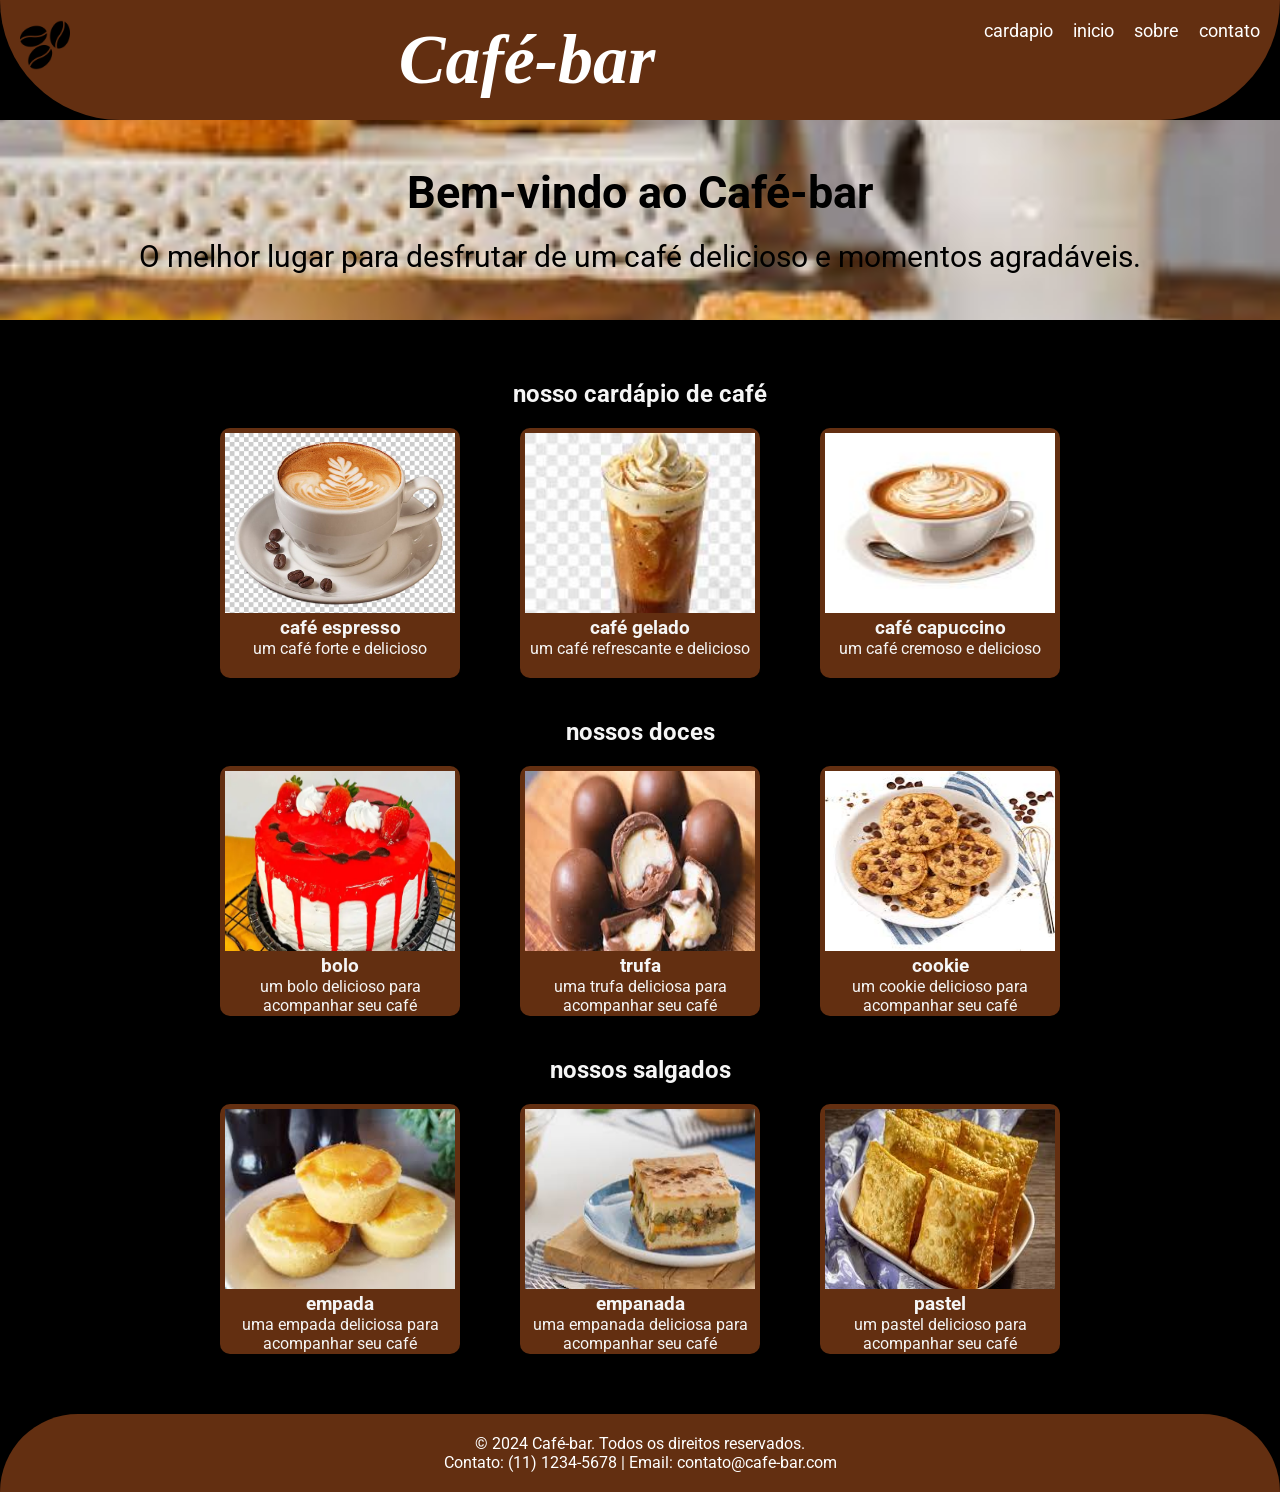
<file: index.html>
<!DOCTYPE html>
<html lang="pt-br">
<head>
    <meta charset="UTF-8">
    <meta name="viewport" content="width=device-width, initial-scale=1.0">
    <title>Café-bar</title>
    <link rel="stylesheet" href="./estilo/estilo.css">
</head>
<body>
    <header>
        <a href="index.html">
            <img src="./estilo/imagem/logo.png" alt="Logo do Café-bar" class="logo">
        </a>
       
        <h1>Café-bar</h1>
            <nav>
                <ul>
                    <li><a href="#cardapio">cardapio</a></li>
                    <li><a href="index.html">inicio</a></li>
                    <li><a href="sobre.html">sobre</a></li>
                    <li><a href="contato.html">contato</a></li>

                </ul>
            </nav>    
    </header>
    <section class="hero">
        <h2>Bem-vindo ao Café-bar</h2>
        <p>O melhor lugar para desfrutar de um café delicioso e momentos agradáveis.</p>
      
    </section>
    <main>
        <section id="cardapio">
            <h2>nosso cardápio de café</h2>
            <div class="cafes">
                <div class="café-espresso">
                    <img src="./estilo/imagem/cafe espresso.png" alt="cafe espresso" class="cafe-espresso">
                    <h3>café espresso</h3>
                    <p>um café forte e delicioso</p>
                </div>
                <div class="café-gelado">
                    <img src="./estilo/imagem/café gelado.png" alt="café gelado" class="cafe-gelado">
                    <h3>café gelado</h3>
                    <p>um café refrescante e delicioso</p>
                </div>
                <div class="café-capuccino">
                    <img src="./estilo/imagem/café capuccino.png" alt="café capuccino" class="cafe-capuccino">
                    <h3>café capuccino</h3>
                    <p>um café cremoso e delicioso</p>
                </div>
            </div>
        </section>
        <section class="doce">
            <h2>nossos doces</h2>
            
            
            <div class="doces">
                <div class="bolo">
                    <img src="./estilo/imagem/bolo.png" alt="bolo" class="doce-bolo">
                    <h3>bolo</h3>
                    <p>um bolo delicioso para acompanhar seu café</p>
                </div>
                <div class="trufa">
                    <img src="./estilo/imagem/trufa.png" alt="trufa" class="doce-trufa">
                    <h3>trufa</h3>
                    <p>uma trufa deliciosa para acompanhar seu café</p>
                </div>
                <div class="cookie">
                    <img src="./estilo/imagem/cookie.png" alt="cookie" class="doce-cookie">
                    <h3>cookie</h3>
                    <p>um cookie delicioso para acompanhar seu café</p>
                </div>
            </div>
        </section>
        <section class="salgado">
            <h2>nossos salgados</h2>
            <div class="salgados">
                <div class="empada">
                    <img src="./estilo/imagem/empada.png" alt="empada" class="salgado-empada"> 
                    <h3>empada</h3>
                    <p>uma empada deliciosa para acompanhar seu café</p>
                </div>
                <div class="empanada">
                    <img src="./estilo/imagem/empanada.png" alt="empanada" class="salgado-empanada">
                    <h3>empanada</h3>
                    <p>uma empanada deliciosa para acompanhar seu café</p>
                </div>
                <div class="pastel">
                    <img src="./estilo/imagem/pastel.png" alt="pastel" class="salgado-pastel">
                    <h3>pastel</h3>
                    <p>um pastel delicioso para acompanhar seu café</p>
                </div>
            </div>
        </section>
    </main>
    <footer>
        <p>&copy; 2024 Café-bar. Todos os direitos reservados.</p>
        <p>Contato: (11) 1234-5678 | Email: contato@cafe-bar.com</p>
    </footer>            
</body>
</html>
</file>
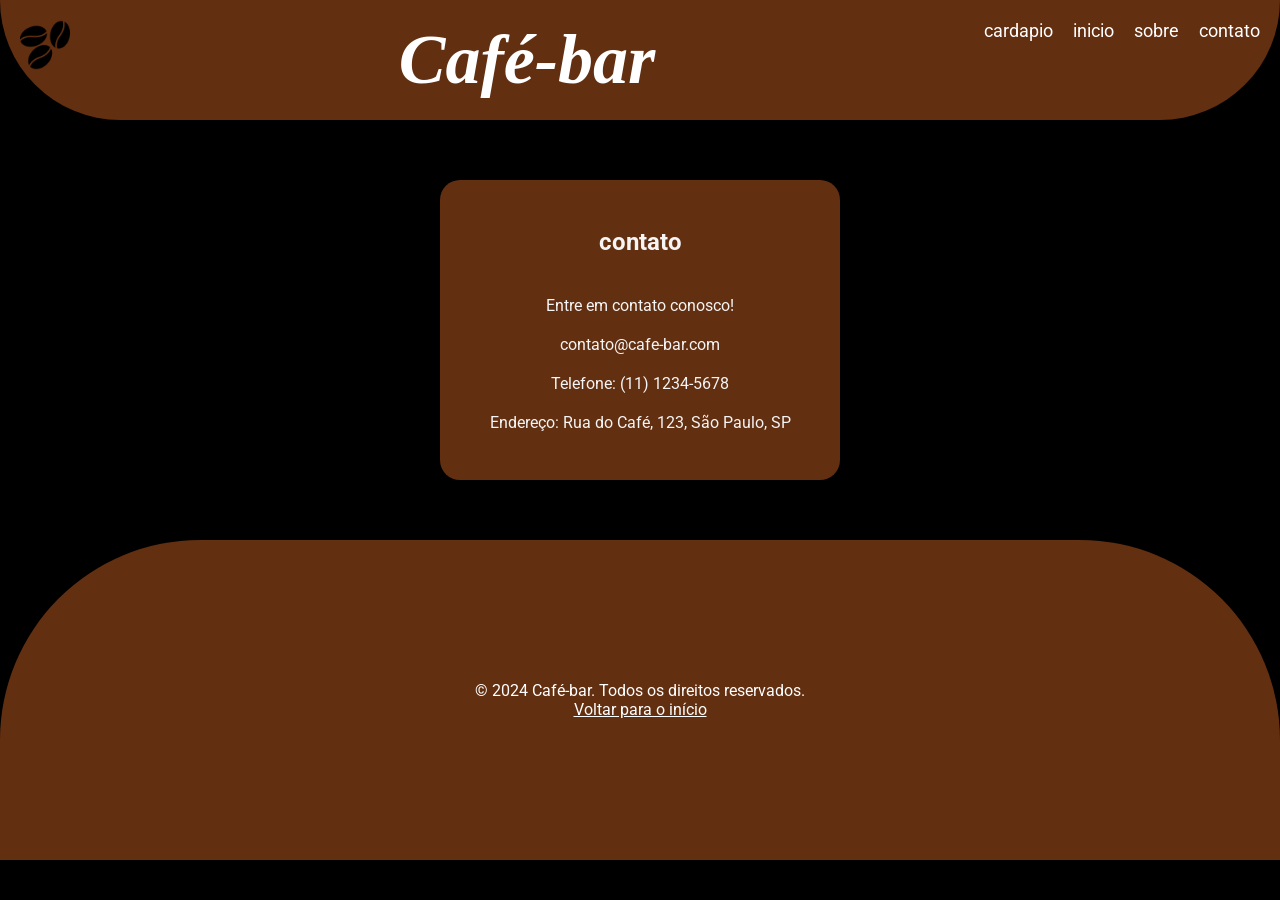
<file: contato.html>
<!DOCTYPE html>
<html lang="pt-br">
<head>
    <meta charset="UTF-8">
    <meta name="viewport" content="width=device-width, initial-scale=1.0">
    <title>contato</title>
    <link rel="stylesheet" href="./estilo/estilo.css">
</head>
<body>
    <header>
        <a href="index.html">
            <img src="./estilo/imagem/logo.png" alt="Logo do Café-bar" class="logo">
        </a>
       
        <h1>Café-bar</h1>
            <nav>
                <ul>
                    <li><a href="index.html#cardapio">cardapio</a></li>
                    <li><a href="index.html">inicio</a></li>
                    <li><a href="sobre.html">sobre</a></li>
                    <li><a href="contato.html">contato</a></li>

                </ul>
            </nav>    
    </header>
    <main>
        <section id="contato">
            <div class="contatos">
                <h2>contato</h2>
                <p>Entre em contato conosco!</p>
                <email>contato@cafe-bar.com</email>
                <p>Telefone: (11) 1234-5678</p>
                <p>Endereço: Rua do Café, 123, São Paulo, SP</p>
            </div>
        </section>
    </main>
    <footer class="contato">
        <p>&copy; 2024 Café-bar. Todos os direitos reservados.</p>
        <a href="index.html" class="a">Voltar para o início</a>
    </footer>
</body>
</html>
</file>
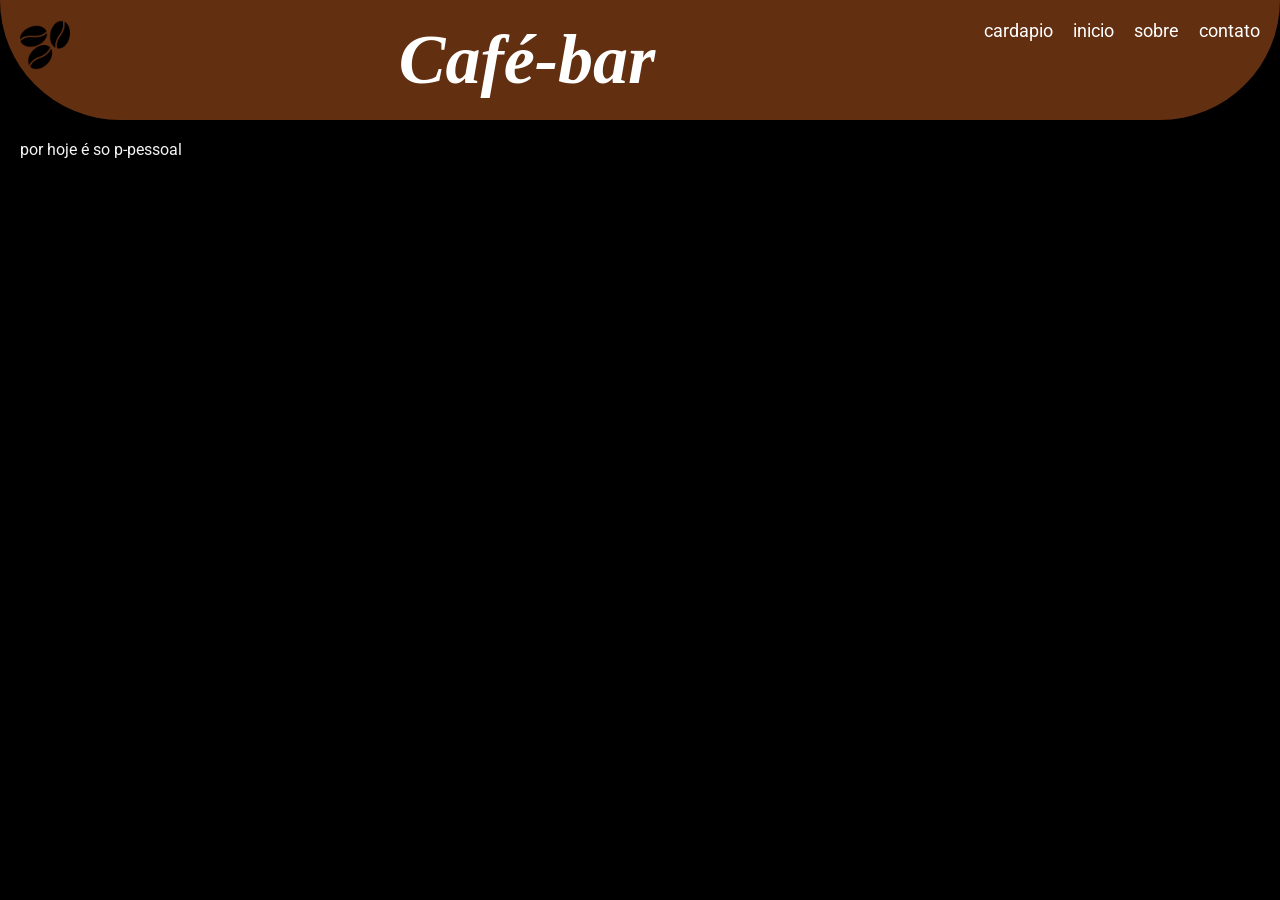
<file: sobre.html>
<!DOCTYPE html>
<html lang="en">
<head>
    <meta charset="UTF-8">
    <meta name="viewport" content="width=device-width, initial-scale=1.0">
    <title>Sobre</title>
    <link rel="stylesheet" href="./estilo/estilo.css">
</head>
<body>
    <header> 
        <a href="index.html">
            <img src="./estilo/imagem/logo.png" alt="Logo do Café-bar" class="logo">
        </a>
       
        <h1>Café-bar</h1>
            <nav>
                <ul>
                    <li><a href="index.html#cardapio">cardapio</a></li>
                    <li><a href="index.html">inicio</a></li>
                    <li><a href="sobre.html">sobre</a></li>
                    <li><a href="contato.html">contato</a></li>

                </ul>
            </nav>    
    </header>
     <main>
        <p> por hoje é so p-pessoal</p>
    </main>
</body>
</html>
</file>
<file: estilo/estilo.css>
@import url('https://fonts.googleapis.com/css2?family=Roboto:ital,wght@0,100..900;1,100..900&display=swap');
* {
    margin: 0;
    padding: 0;
    box-sizing: border-box;
    font-family: 'Roboto', sans-serif;
}
html {
  scroll-behavior: smooth;
}

body {
    background-color: #000000;
    color: #f5f5f5;
}
/* cabeçalho */
header {
    background-color: #632f11;
    border-radius: 0 0 200px 200px;
    color: #fff;
    padding: 20px;
    display: flex;
    justify-content: space-between;
}
.logo {
    width: 50px;
    height: 50px;
}
h1 {
    font-size: 70px;
    font-family: 'Playfair Display', serif;
    font-style: italic; /* Fica linda em itálico */
}
nav ul {
    list-style: none;
    display: flex;
    gap: 20px;
  
}
nav ul li a {
    color: #fff;
    text-decoration: none;
    font-size: 18px;
}

/*chamar atenção para a seção hero*/
.hero {
    background-image: url('./imagem/hero.jpg');
    background-size: cover;
    background-position: center;
    height: 200px;
    display: flex;
    flex-direction: column;
    justify-content: center;
    align-items: center;
    color: #000000;
    font-size: 30px;
}
/*CORPO PRINCIPAL*/
main {
    padding: 20px;
}
section {
    margin-bottom: 40px;
}

h2 {
    text-align: center;
    margin-bottom: 20px;
} 

/*alinhamento dos cafés*/
.cafes {
    display: flex;
    gap: 60px;
    flex-wrap: wrap;
    justify-content: center;
    
}
/* ajuste de imagens dos café*/
.cafe-espresso, .cafe-gelado, .cafe-capuccino {
    width: 230px;
    height: 180px;
} 


/* Estilo para os cafés (caixas) */
.café-espresso, .café-gelado, .café-capuccino {
    background-color: #632f11;
    border-radius: 10px;
    width: 240px;
    height: 250px;
    padding: 5px;
    cursor: pointer;
    transition: transform 0.3s ease;
    text-align: center;
}

/* Efeito de 'hover' (se destaca ao passa o mouse) para os cafés */
.café-espresso:hover, .café-gelado:hover, .café-capuccino:hover { 
    transform: scale(1.05);
}

/*alinhamento dos doces*/
.doces {
    display: flex;
    gap: 60px;
    flex-wrap: wrap;
    justify-content: center;
}

/* ajuste de imagens dos doces*/
.doce-bolo, .doce-trufa, .doce-cookie {
    width: 230px;
    height: 180px;
}

/* Estilo para os doces (caixas) */
.bolo, .trufa, .cookie {
    background-color: #632f11;
    border-radius: 10px;
    width: 240px;
    height: 250px;
    padding: 5px;
    cursor: pointer;
    transition: transform 0.3s ease;
    text-align: center;
}
.bolo:hover, .trufa:hover, .cookie:hover { 
    transform: scale(1.05);
}
/*alinhamento dos salgados*/
.salgados {
    display: flex;
    gap: 60px;
    flex-wrap: wrap;
    justify-content: center;
}
/* ajuste de imagens dos salgados*/
.salgado-empada, .salgado-empanada, .salgado-pastel {
    width: 230px;
    height: 180px;
}
/* Estilo para os salgados (caixas) */
.empada, .empanada, .pastel {
    background-color: #632f11;
    border-radius: 10px;
    width: 240px;
    height: 250px;
    padding: 5px;
    cursor: pointer;
    transition: transform 0.3s ease;
    text-align: center;
}
/* Efeito de 'hover' (se destaca ao passa o mouse) para os salgados */
.empada:hover, .empanada:hover, .pastel:hover { 
    transform: scale(1.05);
}

/* rodapé */
footer {
    background-color: #632f11;
    border-radius: 200px 200px 0 0;
    color: #fff;
    padding: 20px;
    text-align: center;
}

/*contato.html*/
.contatos {
    display: flex;
    flex-direction: column;
    gap: 20px;
    justify-content: center;
    align-items: center;
    background-color: #632f11;
    padding: 40px;
    border-radius: 20px;
    height: 300px;
    width: 400px;
    margin: 40px auto;
}

.contato {
    height: 20rem;
    display: flex;
    flex-direction: column;
    justify-content: center;
    align-items: center;
}

.a {
    text-decoration: underline;
    color: #fff;
}

@media (max-width: 768px) {
    .cafes, .doces, .salgados {
        flex-direction: column;
        align-items: center;
    }
}
</file>
